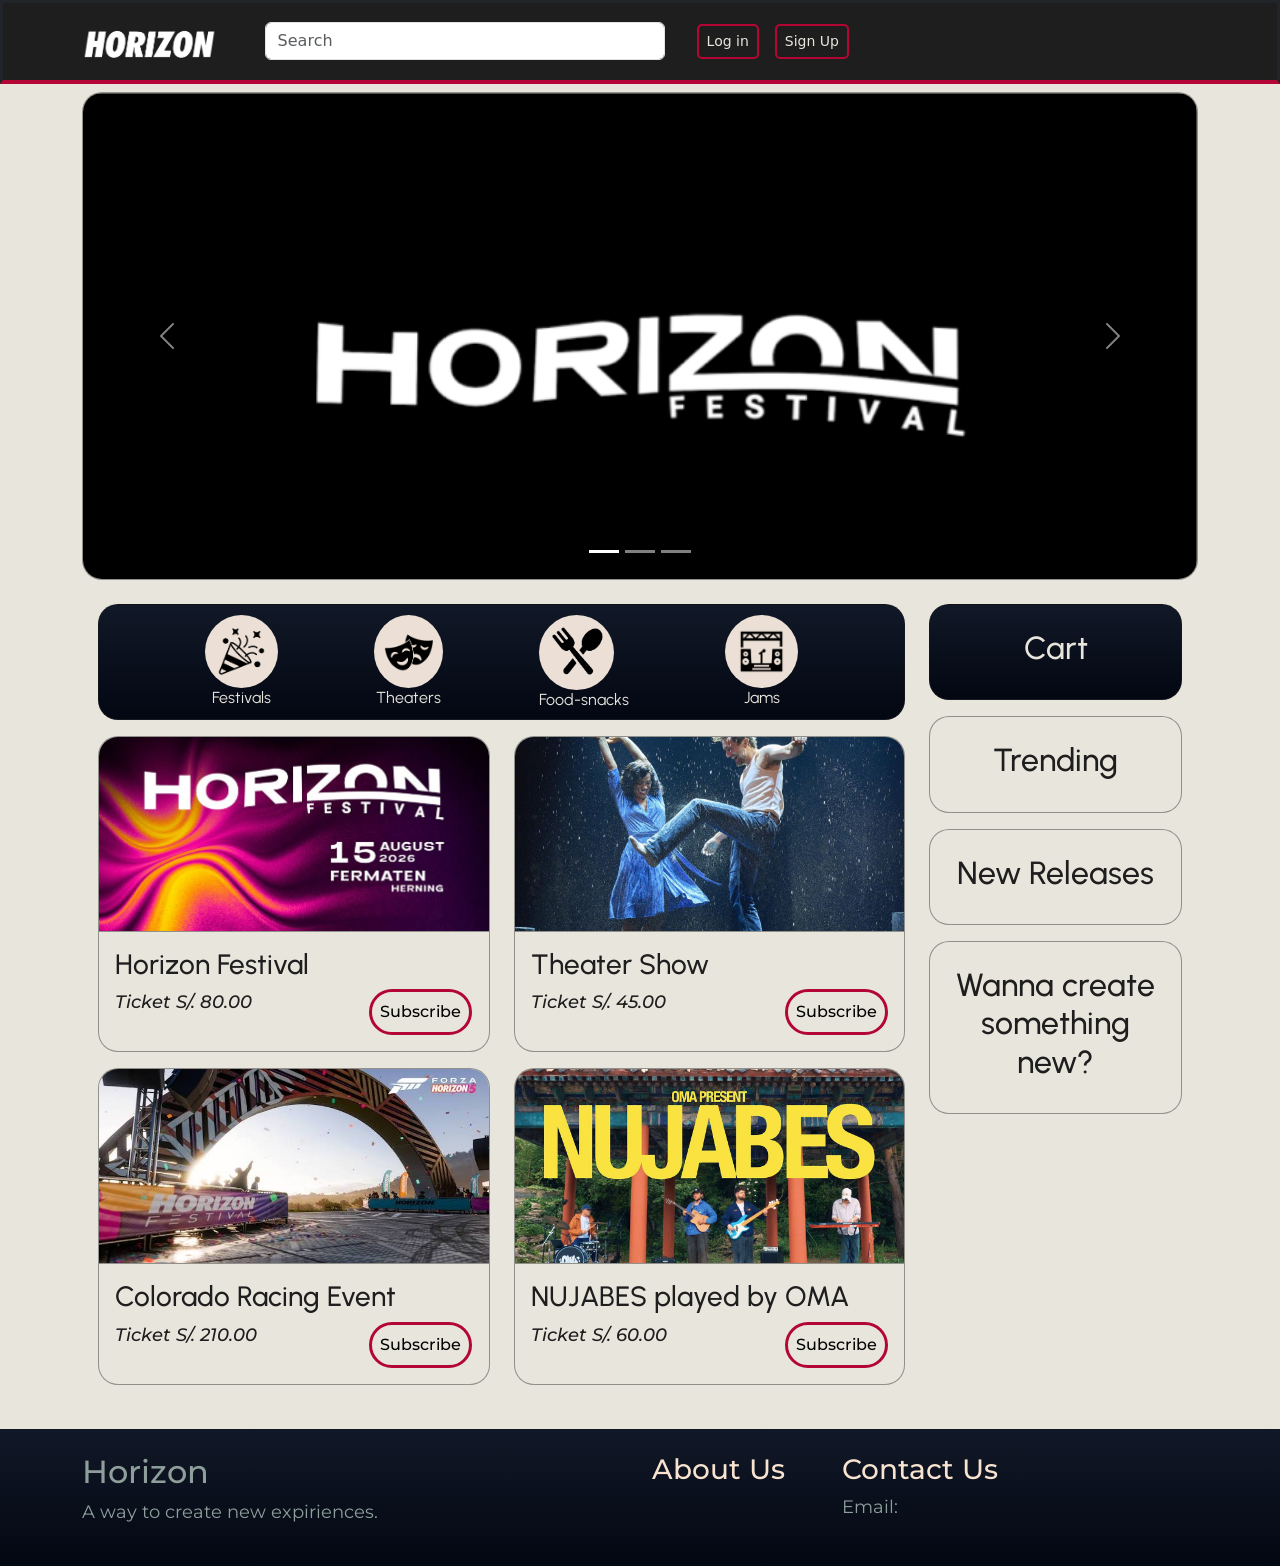
<file: index.html>
<!DOCTYPE html>
<html lang="en">
<head>
    <meta charset="UTF-8">
    <meta name="viewport" content="width=device-width, initial-scale=1.0">
    <title>Horizon</title>
    <link rel="preconnect" href="https://fonts.googleapis.com">
    <link rel="preconnect" href="https://fonts.gstatic.com" crossorigin>
    <link href="https://cdn.jsdelivr.net/npm/bootstrap@5.3.8/dist/css/bootstrap.min.css" rel="stylesheet" integrity="sha384-sRIl4kxILFvY47J16cr9ZwB07vP4J8+LH7qKQnuqkuIAvNWLzeN8tE5YBujZqJLB" crossorigin="anonymous">
    <link rel="stylesheet" href="css/styles.css">   
    <!-- Urbanist -->    <!-- Montserrat -->
    <link href="https://fonts.googleapis.com/css2?family=Montserrat:ital,wght@0,100..900;1,100..900&family=Urbanist:ital,wght@0,100..900;1,100..900&display=swap" rel="stylesheet">
</head>
<!--the "hz" class will be the default style prefix-->
<body>
    <div class="modal" tabindex="-1" id="exampleModal" aria-labelledby="exampleModalLabel" aria-hidden="true">
        <div class="modal-dialog modal-dialog-centered modal-dialog-scrollable">
            <div class="modal-content">
                <div class="modal-header">
                    <h5 class="modal-title">Let's sign you up</h5>
                    <button type="button" class="btn-close" data-bs-dismiss="modal" aria-label="Close"></button>
                </div>
                <div class="modal-body ps-5 pe-5">
                    <form action="">
                        <label for="uName">Username</label>
                        <input type="email" class="form-control mb-3">
                        <label for="input_password">Password</label>
                        <input type="password" name="password" id="" class="form-control">
                    </form>
                </div>
                <div class="modal-footer">
                    <button type="button" class="btn btn-secondary" data-bs-dismiss="modal">Close</button>
                    <button type="button" class="btn btn-primary">Save changes</button>
                </div>
            </div>
        </div>
    </div>
    <header class="hz-header sticky-top z-3">
        <nav class="navbar navbar-expand-md hz-bg-dark-default">
            <div class="container-lg border-secondary">
                <h1>
                    <a class="navbar-brand" href="#">
                        <img src="images/icons/logoa.png" alt="Horizon logo" class="hz-icon-main">
                    </a>
                </h1>
                <button class="navbar-toggler" type="button" data-bs-toggle="collapse" data-bs-target="#navbarSupportedContent" aria-controls="navbarSupportedContent" aria-expanded="false" aria-label="Toggle navigation">
                    <span class="navbar-toggler-icon"></span>
                </button>
                <div class="collapse navbar-collapse small" id="navbarSupportedContent">
                    <div class="flex-grow-1 max-w-md d-none d-md-block hz-search-bar">
                            <input class="form-control me-2 position-relative" type="search" placeholder="Search" aria-label="Search"/>
                    </div>
                    <div class="d-flex align-items-center gap-2 gap-md-3">
                        <button class="p-2">Log in</button>
                        <button type="button" class="p-2" data-bs-toggle="modal" data-bs-target="#exampleModal">
                            Sign Up
                        </button>
                    </div>
                </div>
            </div>
        </nav>
    </header>
    <main class="hz-bg-main">
        <div class="container-md pt-2 pb-4">
            <section id="carouselExampleIndicators" class="carousel slide card hz-card hz-carrousel">
                <div class="carousel-indicators">
                    <button type="button" data-bs-target="#carouselExampleIndicators" data-bs-slide-to="0" class="active" aria-current="true" aria-label="Slide 1"></button>
                    <button type="button" data-bs-target="#carouselExampleIndicators" data-bs-slide-to="1" aria-label="Slide 2"></button>
                    <button type="button" data-bs-target="#carouselExampleIndicators" data-bs-slide-to="2" aria-label="Slide 3"></button>
                </div>
                <div class="carousel-inner">
                    <div class="carousel-item active">
                    <img src="images/dump-files/images.png" class="d-block w-100" alt="...">
                    </div>
                    <div class="carousel-item">
                    <img src="images/dump-files/images (1).jfif" class="d-block w-100" alt="...">
                    </div>
                    <div class="carousel-item">
                    <img src="images/dump-files/images.jfif" class="d-block w-100" alt="...">
                    </div>
                </div>
                <button class="carousel-control-prev" type="button" data-bs-target="#carouselExampleIndicators" data-bs-slide="prev">
                    <span class="carousel-control-prev-icon" aria-hidden="true"></span>
                    <span class="visually-hidden">Previous</span>
                </button>
                <button class="carousel-control-next" type="button" data-bs-target="#carouselExampleIndicators" data-bs-slide="next">
                    <span class="carousel-control-next-icon" aria-hidden="true"></span>
                    <span class="visually-hidden">Next</span>
                </button>
            </section>
            <section class="row mt-4 m-1">
                <div class="col-md-9">
                    <div class="card hz-card hz-aside-card hz-bg-cool">
                        <div class="d-flex justify-content-evenly">
                            <div>
                                <div class="hz-cat-icon">
                                    <img src="images/icons/icon/fest.png" alt="fest">
                                </div>
                                <span>Festivals</span>
                            </div>
                            <div>
                                <div class="hz-cat-icon">
                                    <img src="images/icons/icon/theater.png" alt="theater">
                                </div>
                                <span>Theaters</span>
                            </div>
                            <div>
                                <div class="hz-cat-icon">
                                    <img src="images/icons/icon/images (1).png" alt="">
                                </div>
                                <span>Food-snacks</span>
                            </div>
                            <div>
                                <div class="hz-cat-icon">
                                    <img src="images/icons/icon/images.png" alt="">
                                </div>
                                <span>Jams</span>
                            </div>
                        </div>
                    </div>
                    <div class="row">
                        <div class="col-md-6">
                            <article class="card hz-card">
                                <div class="hz-card-img">
                                    <img src="images/dump-files/images (1).jfif" class="hz-card-img" alt="Festival">
                                </div>
                                <div class="card-body">
                                    <h3>Horizon Festival</h3>
                                    <div class="row">
                                        <div class="col-8">
                                            <p class="hz-price-tag">Ticket S/. 80.00</p>
                                        </div>
                                        <div class="col-4">
                                            <div>
                                                <button class="hz-btn-sub p-2" data-cost="80.00">Subscribe</button>
                                            </div>
                                        </div>
                                    </div>
                                </div>
                            </article>
                            <article class="card hz-card">
                                <div class="hz-card-img">
                                    <img src="images/dump-files/images.jfif" class="hz-card-img" alt="...">
                                </div>
                                <div class="card-body">
                                    <h3>Colorado Racing Event</h3>
                                    <div class="row">
                                        <div class="col-8">
                                            <p class="hz-price-tag">Ticket S/. 210.00</p>
                                        </div>
                                        <div class="col-4">
                                            <div>
                                                <button class="hz-btn-sub p-2"data-cost="210.00">Subscribe</button>
                                            </div>
                                        </div>
                                    </div>
                                </div>
                            </article>
                        </div>
                        <div class="col-md-6">
                            <article class="card hz-card">
                                <div class="hz-card-img">
                                    <img src="images/dump-files/theater.jpg" class="hz-card-img" alt="Theater">
                                </div>
                                <div class="card-body">
                                    <h3>Theater Show</h3>
                                    <div class="row">
                                        <div class="col-8">
                                            <p class="hz-price-tag">Ticket S/. 45.00</p>
                                        </div>
                                        <div class="col-4">
                                            <div>
                                                <button class="hz-btn-sub p-2" data-cost="45.00">Subscribe</button>
                                            </div>
                                        </div>
                                    </div>
                                </div>
                            </article>
                            <article class="card hz-card">
                                <div class="hz-card-img">
                                    <img src="images/dump-files/maxresdefault.jpg" alt="Nujabes">
                                </div>
                                <div class="card-body">
                                    <h3>NUJABES played by OMA</h3>
                                    <div class="row">
                                        <div class="col-8">
                                            <p class="hz-price-tag" data-cost="60.00">Ticket S/. 60.00</p>
                                        </div>
                                        <div class="col-4">
                                            <div>
                                                <button class="hz-btn-sub p-2">Subscribe</button>
                                            </div>
                                        </div>
                                    </div>
                                </div>
                            </article>
                        </div>
                    </div>
                </div>
                <!-- Sidebar -->
                <aside class="col-md-3 z-1 hz-sb">
                    <div class="card hz-card p-4 hz-card-border hz-aside-card hz-bg-cool">
                        <h2>Cart</h2>
                        <div id="cart"></div>
                    </div>
                    <div class="card hz-card p-4 hz-aside-card hz-card-border">
                        <h2>Trending</h2>
                    </div>
                    <div class="card hz-card p-4 hz-aside-card hz-card-border">
                        <h2>New Releases</h2>
                    </div>
                    <div class="card hz-card p-4 hz-aside-card hz-card-border">
                        <h2>Wanna create something new?</h2>
                    </div>
                </aside>
            </section>
        </div>
    </main>
    <footer class="hz-bg-cool p-4">
        <section class="hz-footer container-lg">
            <div class="row">
                <div class="col-md-4">
                    <h2>Horizon</h2>
                    <p>A way to create new expiriences.</p>
                </div>
                <div class="col-md-2">
           
                </div>
                <div class="col-md-2">
                    <h3>About Us</h3>
                    <p></p>
                </div>
                <div class="col-md-4">
                    <h3>Contact Us</h3>
                    <p>Email:</p>
                </div>
            </div>
        </section>
    </footer>
</body>
<script src="https://cdn.jsdelivr.net/npm/bootstrap@5.3.8/dist/js/bootstrap.bundle.min.js" integrity="sha384-FKyoEForCGlyvwx9Hj09JcYn3nv7wiPVlz7YYwJrWVcXK/BmnVDxM+D2scQbITxI" crossorigin="anonymous"></script>
<script src="script/script.js"></script>
</html>
</file>
<file: css/styles.css>
*{
    box-sizing: border-box;
}

/* Header */
.hz-header{
    border-bottom: 4px #B30634;
    border-style: solid;
    button{
        background-color: #1e1e1e;
        color: #e8e5dd;
        padding: 5px 8px !important;
        border: 2px solid #B30634 !important;
        border-radius: 5px;
        transition: 0.1s;
        &:hover{
            color: #1e1e1e;
            background-color: #B30634;
        }
    }
}

.hz-search-bar{
    max-width: 400px;
    margin-left: 2rem;
    margin-right: 2rem;
}

.hz-icon-main{
    height: 40px;
}

/* main */
.hz-carrousel{
    aspect-ratio: 8 /  3.5;

}

.hz-cat-icon{
    background-color: #ece0d6;
    max-height: 4.7rem;
    border-radius: 100%;
    padding: 10px;
    aspect-ratio: 1 / 1;
    img{
        height: 3.3rem;
    }
}

.hz-aside-card{
    min-height: min-content;
    padding: 10px;
    align-items: stretch;
    text-align: center;
    line-height: 1.2rem;
}

.hz-card{
    background-color: #e8e5dd;
    color: #1e1e1e;
    border: 1px solid #1e1e1e6e;
    border-radius: 20px;
    margin-bottom: 1rem;
    overflow: hidden;
    font-family: 'Urbanist', sans-serif;
}

.hz-card-img{
    border: 1px 0px 1px 0px solid #0A0F23;
    aspect-ratio: 8 / 4;
    max-height: min-content;
    overflow: hidden;
    border-bottom: 1.5px solid #1e1e1e6e;
    img{
        width: 100%;
    }
}

.hz-price-tag{
    font-style: italic;
    font-size: 18px;
}

.hz-price-tag, .hz-btn-sub{
    font-family: 'Montserrat', sans-serif !important;
    font-weight: 500;

}

.hz-btn-sub{
    border: 3px solid #B30634;
    border-radius: 80px;
    background-color: #ffffff00;
    transition: 0.5s;
    &:hover{
        background-color: #B30634;
        color: #fff;
    }
}

.hz-sb{
    top: 5rem;
    position: sticky;
}

/* footer */
.hz-footer{
    color: #8D9E9B !important;
    font-family: 'Montserrat', sans-serif;
    font-size: 18px;
    font-weight: 400;
    
    h3{
        color: #F8E3D0 !important;
    }
    a{
    text-decoration: none !important;
    color: inherit;
    transition: 0.3s;   
    &:hover{
        color: #F8E3D0 !important;
    }
    }
}
/* Main color scheme */
.hz-bg-main{
    background-color: #e8e5dd;
}

.hz-bg-primary{
    background-color: #fe8e1e;
}

.hz-bg-secondary{
    background-color: #416b69;
}

.hz-bg-third{
    background-color: #F17F1F;
}

.hz-bg-fourth{
    background-color: #8D9E9B;
}

.hz-bg-fifth{
    background-color: #B30634;
}


.hz-bg-cool{
    background: linear-gradient(to bottom, #111827, #030712);
    color: #e8e5dd;
}

.hz-bg-dark-default{
    background-color: #1e1e1e;
}

.hz-bg-footer{
    background-color: #0A0F23;
}
</file>
